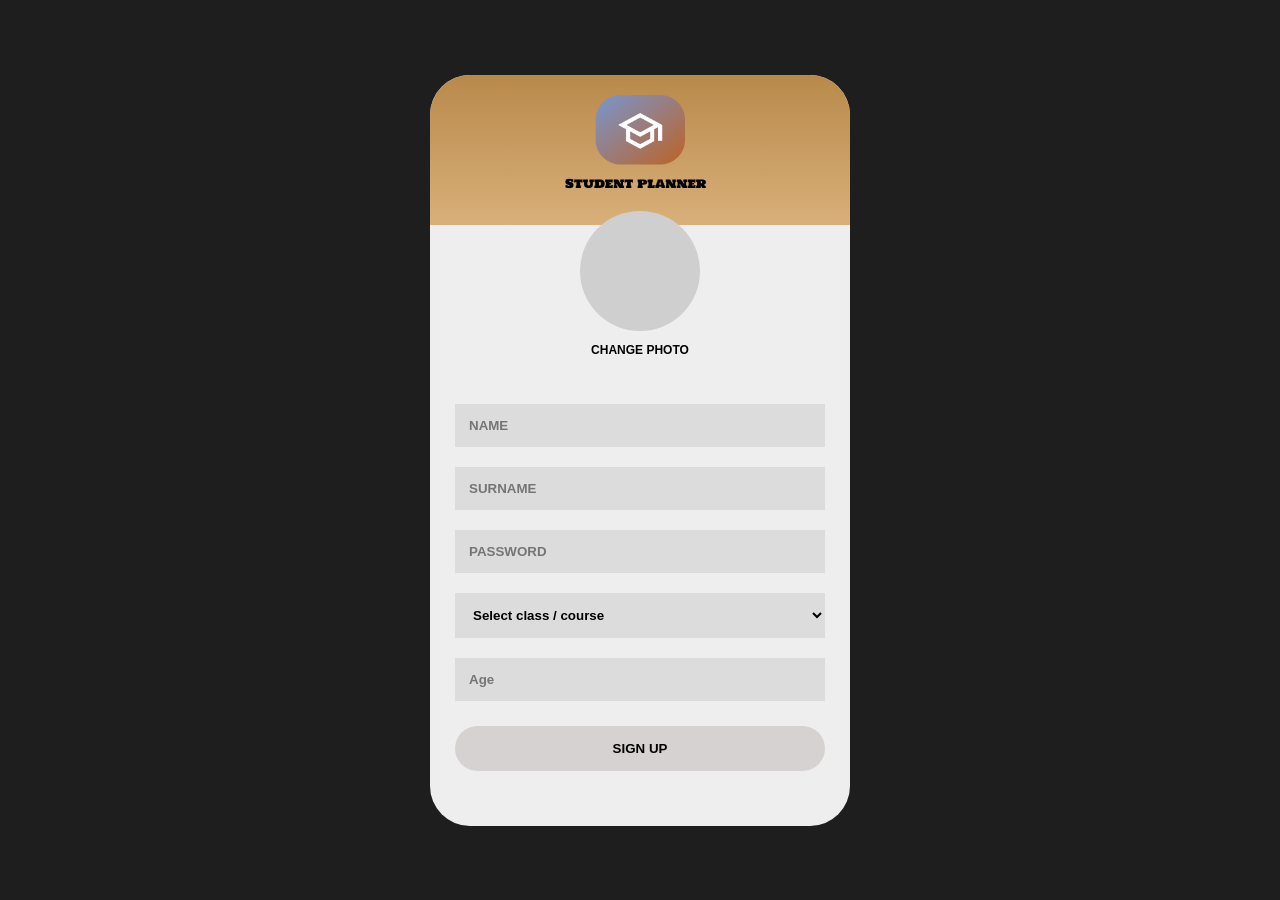
<file: index.html>
<!DOCTYPE html>
<html lang="en">
<head>
<meta charset="UTF-8">
<meta name="viewport" content="width=device-width, initial-scale=1.0">
<title>Registration</title>
<link rel="stylesheet" href="style регистрация.css">
</head>
<body>

<div class="container">

  <div class="top">
    <img src="Group 1.png" alt="">
  </div>


<p id="username"></p>


  <div class="profile">
    <label for="photoInput">
      <div class="avatar" id="avatar"></div>
    </label>
    <input type="file" id="photoInput" accept="image/*">
    <p class="change">CHANGE PHOTO</p>
  </div>

  <form id="signupForm">
    <input type="text" id="name" placeholder="NAME" required>
    <input type="text" id="surname" placeholder="SURNAME" required>
    <input type="password" id="password" placeholder="PASSWORD" required>
    <select id="classCourse" required>
      <option disabled selected>Select class / course</option>
      <optgroup label="School">
        <option>1 grade</option><option>2 grade</option><option>3 grade</option>
        <option>4 grade</option><option>5 grade</option><option>6 grade</option>
        <option>7 grade</option><option>8 grade</option><option>9 grade</option>
        <option>10 grade</option><option>11 grade</option>
      </optgroup>
      <optgroup label="University">
        <option>1 course</option><option>2 course</option><option>3 course</option>
        <option>4 course</option><option>5 course</option>
      </optgroup>
    </select>
    <input type="number" id="age" placeholder="Age" min="6" max="100">
    <button type="button" class="signup" id="signupBtn">SIGN UP</button>
  </form>

</div>

<script>
const input = document.getElementById("photoInput");
const avatar = document.getElementById("avatar");

let selectedPhoto = null;

// ===== ЗАГРУЗКА ФОТО =====
input.addEventListener("change", function() {
  const file = this.files[0];
  if (!file) return;

  const reader = new FileReader();

  reader.onload = function(e) {
    const image = e.target.result;

    selectedPhoto = image;

    avatar.style.backgroundImage = `url(${image})`;
    avatar.style.backgroundSize = "cover";
    avatar.style.backgroundPosition = "center";
  };

  reader.readAsDataURL(file);
});

// ===== SIGN UP =====
document.getElementById("signupBtn").addEventListener("click", function() {

  const name = document.getElementById("name").value.trim();
  const surname = document.getElementById("surname").value.trim();
  const age = document.getElementById("age").value;
  const classCourse = document.getElementById("classCourse").value;

  if (!name || !surname) {
    alert("Enter name and surname");
    return;
  }

  let photo = selectedPhoto || "default-avatar";

  localStorage.setItem("studentPhoto", photo);
  localStorage.setItem("studentName", name);
  localStorage.setItem("studentSurname", surname);
  localStorage.setItem("studentAge", age);
  localStorage.setItem("studentClass", classCourse);

  window.location.href = "planner.html";
});
</script>
</body>
</html>
</file>
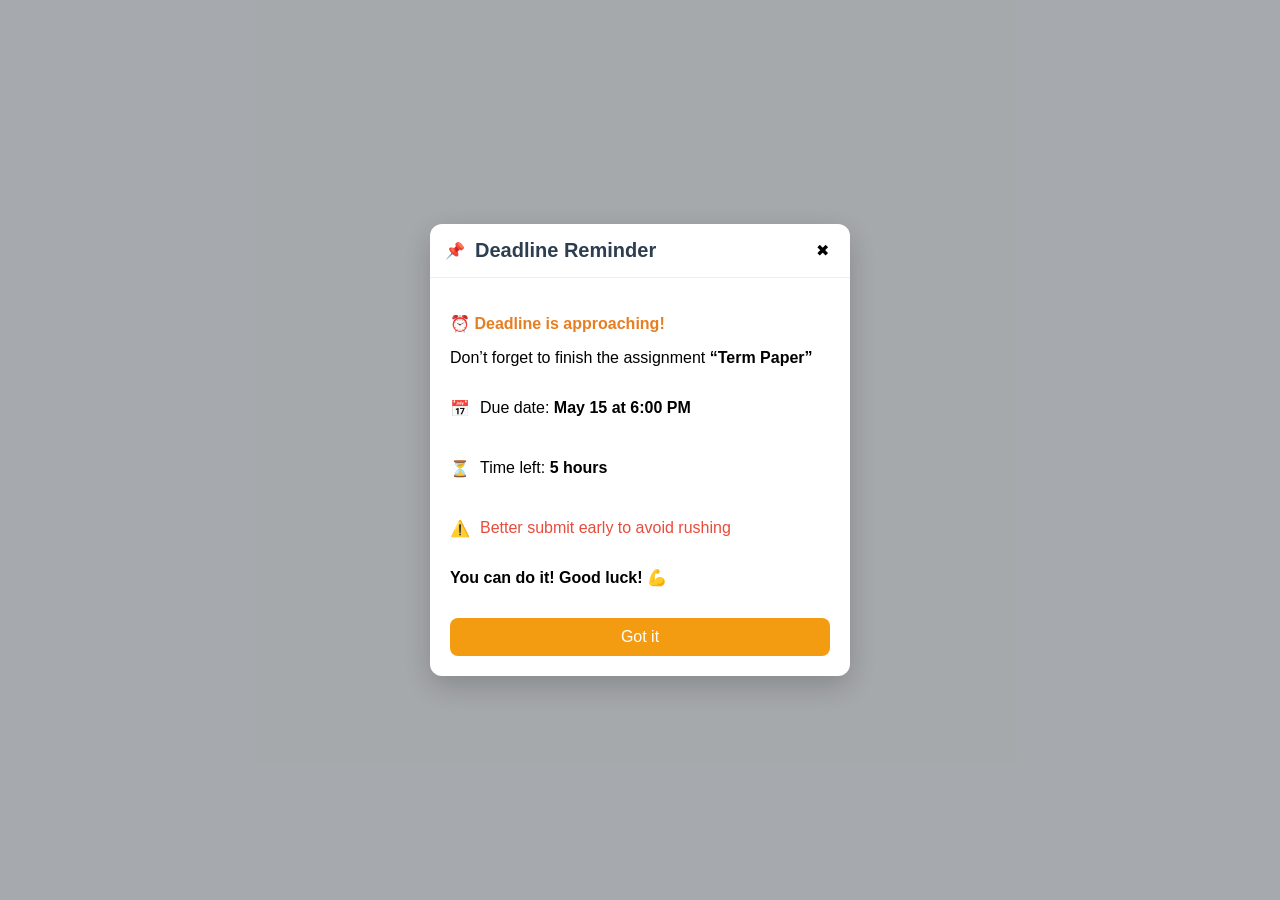
<file: notification.html>
<!DOCTYPE html>
<html lang="en">
<head>
  <meta charset="UTF-8">
  <title>Student Planner</title>
  <link rel="stylesheet" href="notification.css">
</head>
<body>

<div class="overlay" id="overlay">
  <div class="modal">

    <div class="modal-header">
      <span class="icon">📌</span>
      <h2>Deadline Reminder</h2>
      <button class="close" id="closeBtn">✖</button>
    </div>

    <div class="modal-content">

      <p class="warning">⏰ Deadline is approaching!</p>

      <p>
        Don’t forget to finish the assignment 
        <strong>“Term Paper”</strong>
      </p>

      <div class="row">
        <span>📅</span>
        <p>Due date: <strong>May 15 at 6:00 PM</strong></p>
      </div>

      <div class="row">
        <span>⏳</span>
        <p>Time left: <strong id="timeLeft">5 hours</strong></p>
      </div>

      <div class="row warning-text">
        <span>⚠️</span>
        <p>Better submit early to avoid rushing</p>
      </div>

      <p class="footer-text">
        You can do it! Good luck! 💪
      </p>

      <button class="ok-btn" id="okBtn">Got it</button>

    </div>

  </div>
</div>

<script src="notification.js"></script>
</body>
</html>
</file>
<file: style регистрация.css>
body{
margin:0;
background:#1e1e1e;
font-family:Arial;
display:flex;
justify-content:center;
align-items:center;
min-height:100vh;
}

.container{
width:420px;
background:#eeeeee;
border-radius:40px;
overflow:hidden;
text-align:center;
padding-bottom:30px;
}

.top{
background:linear-gradient(#b8894a,#d9b07a);
height:150px;
}

.top img{
width:150px;
margin-top:20px;
}

.profile{
margin-top:-30px;
}

.avatar{
width:120px;
height:120px;
background:#cfcfcf;
border-radius:50%;
margin:auto;
background-size:cover;
background-position:center;
cursor:pointer;
}

#photoInput{
display:none;
}

.change{
font-size:12px;
font-weight:bold;
}

form{
padding:25px;
}

input,select{
width:100%;
padding:14px;
margin:10px 0;
border:none;
background:#dcdcdc;
font-weight:bold;
box-sizing:border-box;
}

.signup{
width:100%;
padding:15px;
margin-top:15px;
border:none;
border-radius:25px;
background:#d6d2d2;
font-weight:900;
cursor:pointer;
}
.signup:hover{
    background:#aaa9a9;
}
</file>
<file: notification.css>
body {
  margin: 0;
  font-family: Arial, sans-serif;
  background: #eef2f7;
}

/* Overlay */
.overlay {
  position: fixed;
  width: 100%;
  height: 100%;
  background: rgba(0,0,0,0.3);
  display: flex;
  justify-content: center;
  align-items: center;
}

/* Modal */
.modal {
  width: 420px;
  background: white;
  border-radius: 12px;
  box-shadow: 0 10px 30px rgba(0,0,0,0.2);
  overflow: hidden;
}

/* Header */
.modal-header {
  display: flex;
  align-items: center;
  padding: 15px;
  border-bottom: 1px solid #eee;
}

.modal-header h2 {
  flex: 1;
  margin: 0;
  font-size: 20px;
  color: #2c3e50;
}

.icon {
  margin-right: 10px;
}

.close {
  background: none;
  border: none;
  font-size: 16px;
  cursor: pointer;
}

/* Content */
.modal-content {
  padding: 20px;
}

.warning {
  color: #e67e22;
  font-weight: bold;
}

.row {
  display: flex;
  align-items: center;
  margin: 10px 0;
}

.row span {
  margin-right: 10px;
}

.warning-text {
  color: #e74c3c;
}

.footer-text {
  margin-top: 15px;
  font-weight: bold;
}

/* Button */
.ok-btn {
  margin-top: 15px;
  width: 100%;
  padding: 10px;
  background: #f39c12;
  border: none;
  border-radius: 8px;
  color: white;
  font-size: 16px;
  cursor: pointer;
  transition: 0.2s;
}

.ok-btn:hover {
  background: #e67e22;
}
</file>
